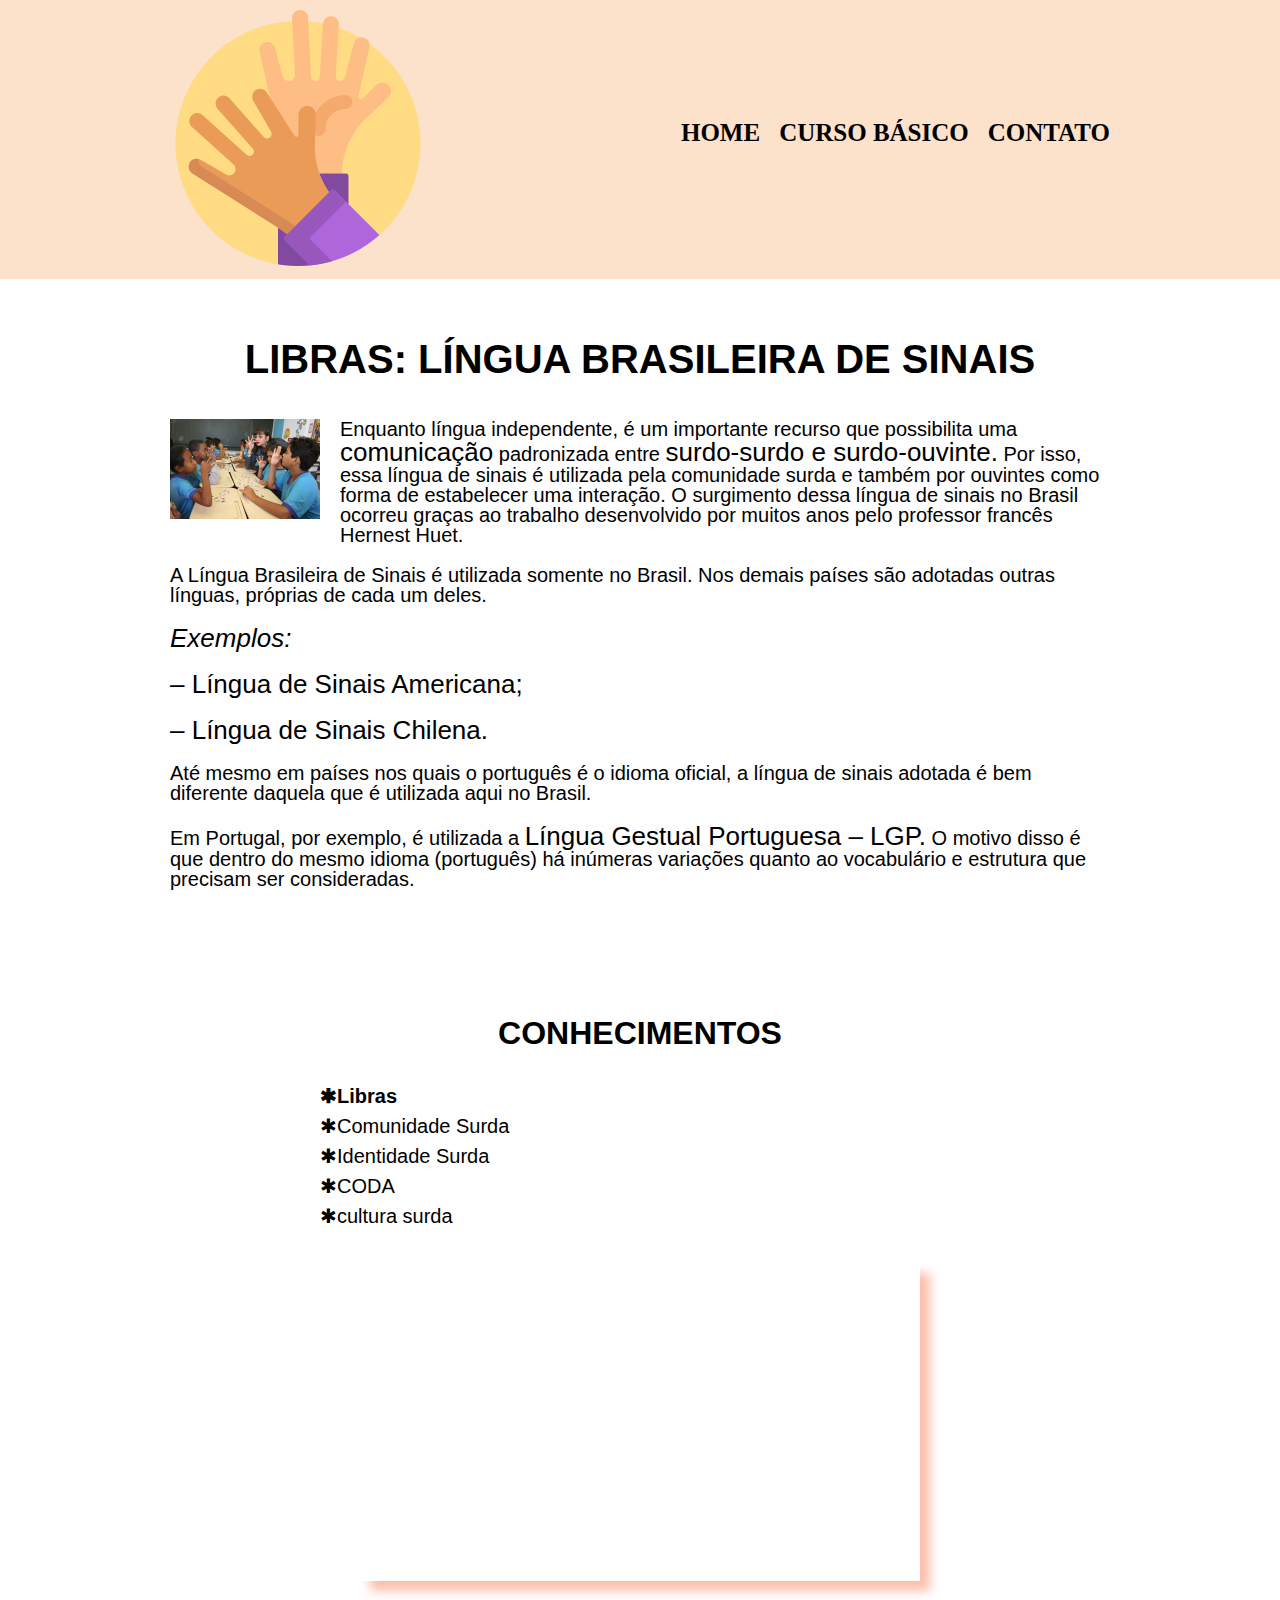
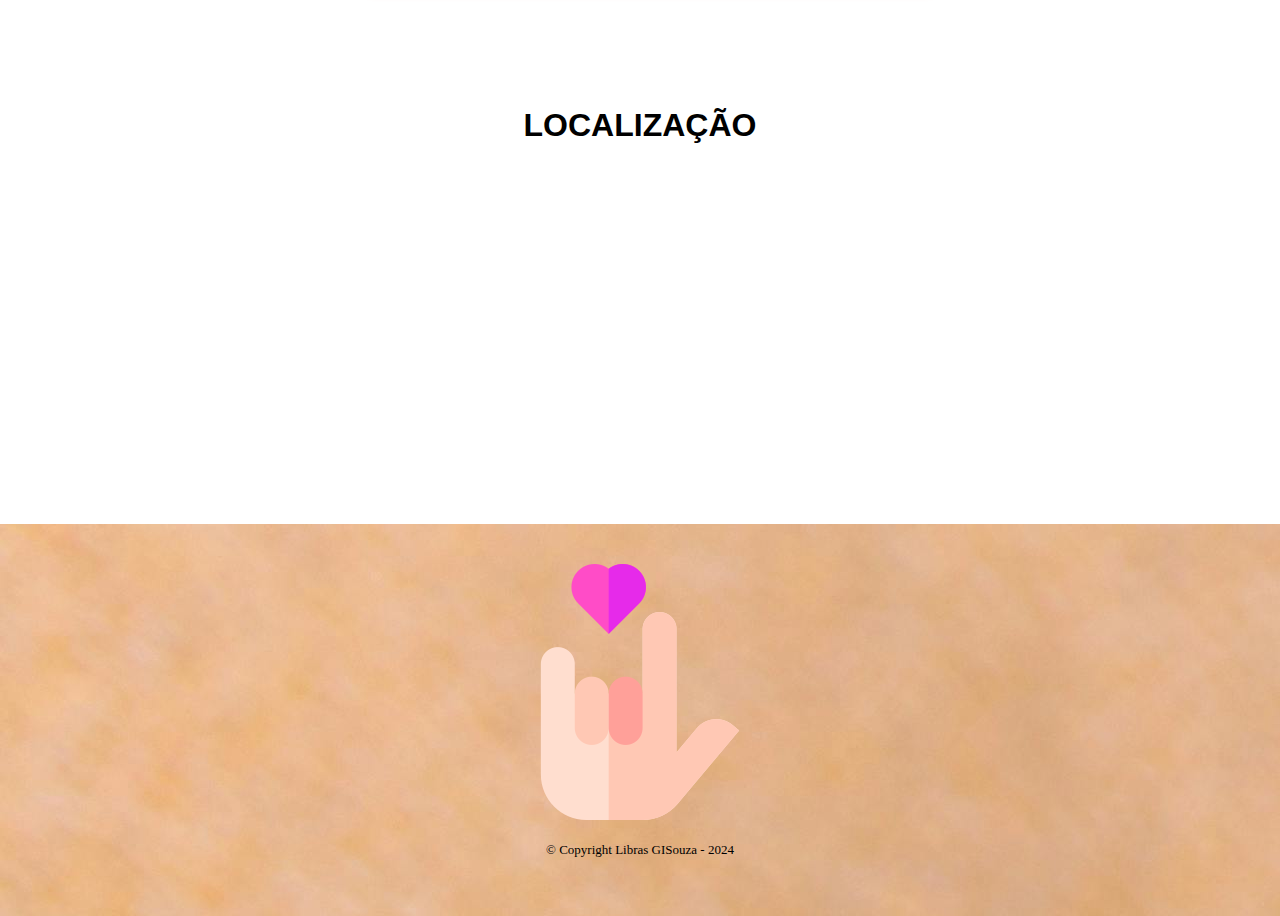
<file: index.html>
<!DOCTYPE html>
<html lang="pt-br">

	<head>
		<meta charset="UTF-8">
		<title>LIBRAS</title>
		<link rel="stylesheet" href="reset.css">
		<link rel="stylesheet" href="style.css">
		<link href="https://fonts.googleapis.com/css?family=Montserrat&display=swap" rel="stylesheet">

	</head>
	<body>
		<header>
			<div class="caixa">
				<h1><img src="logo.png"></h1>

				<nav>
					<ul>
						<li><a href="index.html">Home</a></li>
						<li><a href="produtos.html">Curso Básico</a></li>
						<li><a href="contato.html">Contato</a></li>
					</ul>
				</nav>
			</div>
		</header>

		<main>
			<section class="principal">
				<h2 class="titulo-principal">LIBRAS: Língua Brasileira de Sinais</h2>

				<img class="utensilios" src="utensilios.jpg" alt="Utensilios">

				<p>Enquanto língua independente, é um importante recurso que possibilita uma <strong>comunicação</strong> padronizada entre <strong>surdo-surdo e surdo-ouvinte.</strong> Por isso, essa língua de sinais é utilizada pela comunidade surda e também por ouvintes como forma de estabelecer uma interação. O surgimento dessa língua de sinais no Brasil ocorreu graças ao trabalho desenvolvido por muitos anos pelo professor francês Hernest Huet.</p>

				<p id="missao">A Língua Brasileira de Sinais é utilizada somente no Brasil. Nos demais países são adotadas outras línguas, próprias de cada um deles.</p>
				<p><em><strong>Exemplos:</strong></em></p>
				<p><strong>– Língua de Sinais Americana;</strong></p>
				<p><strong>– Língua de Sinais Chilena.</strong></p>
				<p>Até mesmo em países nos quais o português é o idioma oficial, a língua de sinais adotada é bem diferente daquela que é utilizada aqui no Brasil.</p>
				<p>Em Portugal, por exemplo, é utilizada a <strong>Língua Gestual Portuguesa – LGP.</strong> O motivo disso é que dentro do mesmo idioma (português) há inúmeras variações quanto ao vocabulário e estrutura que precisam ser consideradas.</p>
			</section>

			<section class="conhecimentos">
					<h3 class="titulo-principal">Conhecimentos</h3>

				<div class="conteudo-beneficios">

					<ul class="lista-beneficios">
						<li class="itens">Libras</li>
						<li class="itens">Comunidade Surda</li>
						<li class="itens">Identidade Surda</li>
						<li class="itens">CODA</li>
						<li class="itens">cultura surda</li>
					</ul>
				</div>

				<div class="video">
					<iframe width="100%" height="315" src="https://www.youtube.com/embed/OvndHGIva9o?si=lKgwxE40wLv9VvrP" title="YouTube video player" frameborder="0" allow="accelerometer; autoplay; clipboard-write; encrypted-media; gyroscope; picture-in-picture; web-share" allowfullscreen></iframe>
				</div>

			</section>

			<section class="mapa">
				<h3 class="titulo-principal">Localização</h3>

				<div class="mapa-conteudo">
					<iframe src="https://www.google.com/maps/embed?pb=!1m14!1m12!1m3!1d17591.747965262726!2d-9.332586734593702!3d38.790965311569096!2m3!1f0!2f0!3f0!3m2!1i1024!2i768!4f13.1!5e0!3m2!1spt-PT!2spt!4v1709405949317!5m2!1spt-PT!2spt" width="100%" height="300" style="border:0;" allowfullscreen="" loading="lazy" referrerpolicy="no-referrer-when-downgrade"></iframe>
				</div>
			</section>

		</main>
		<footer>
			<img src="gesto.png">
			<p class="copyright">&copy; Copyright Libras GISouza - 2024</p>
		</footer>
	</body>
</html>
</file>
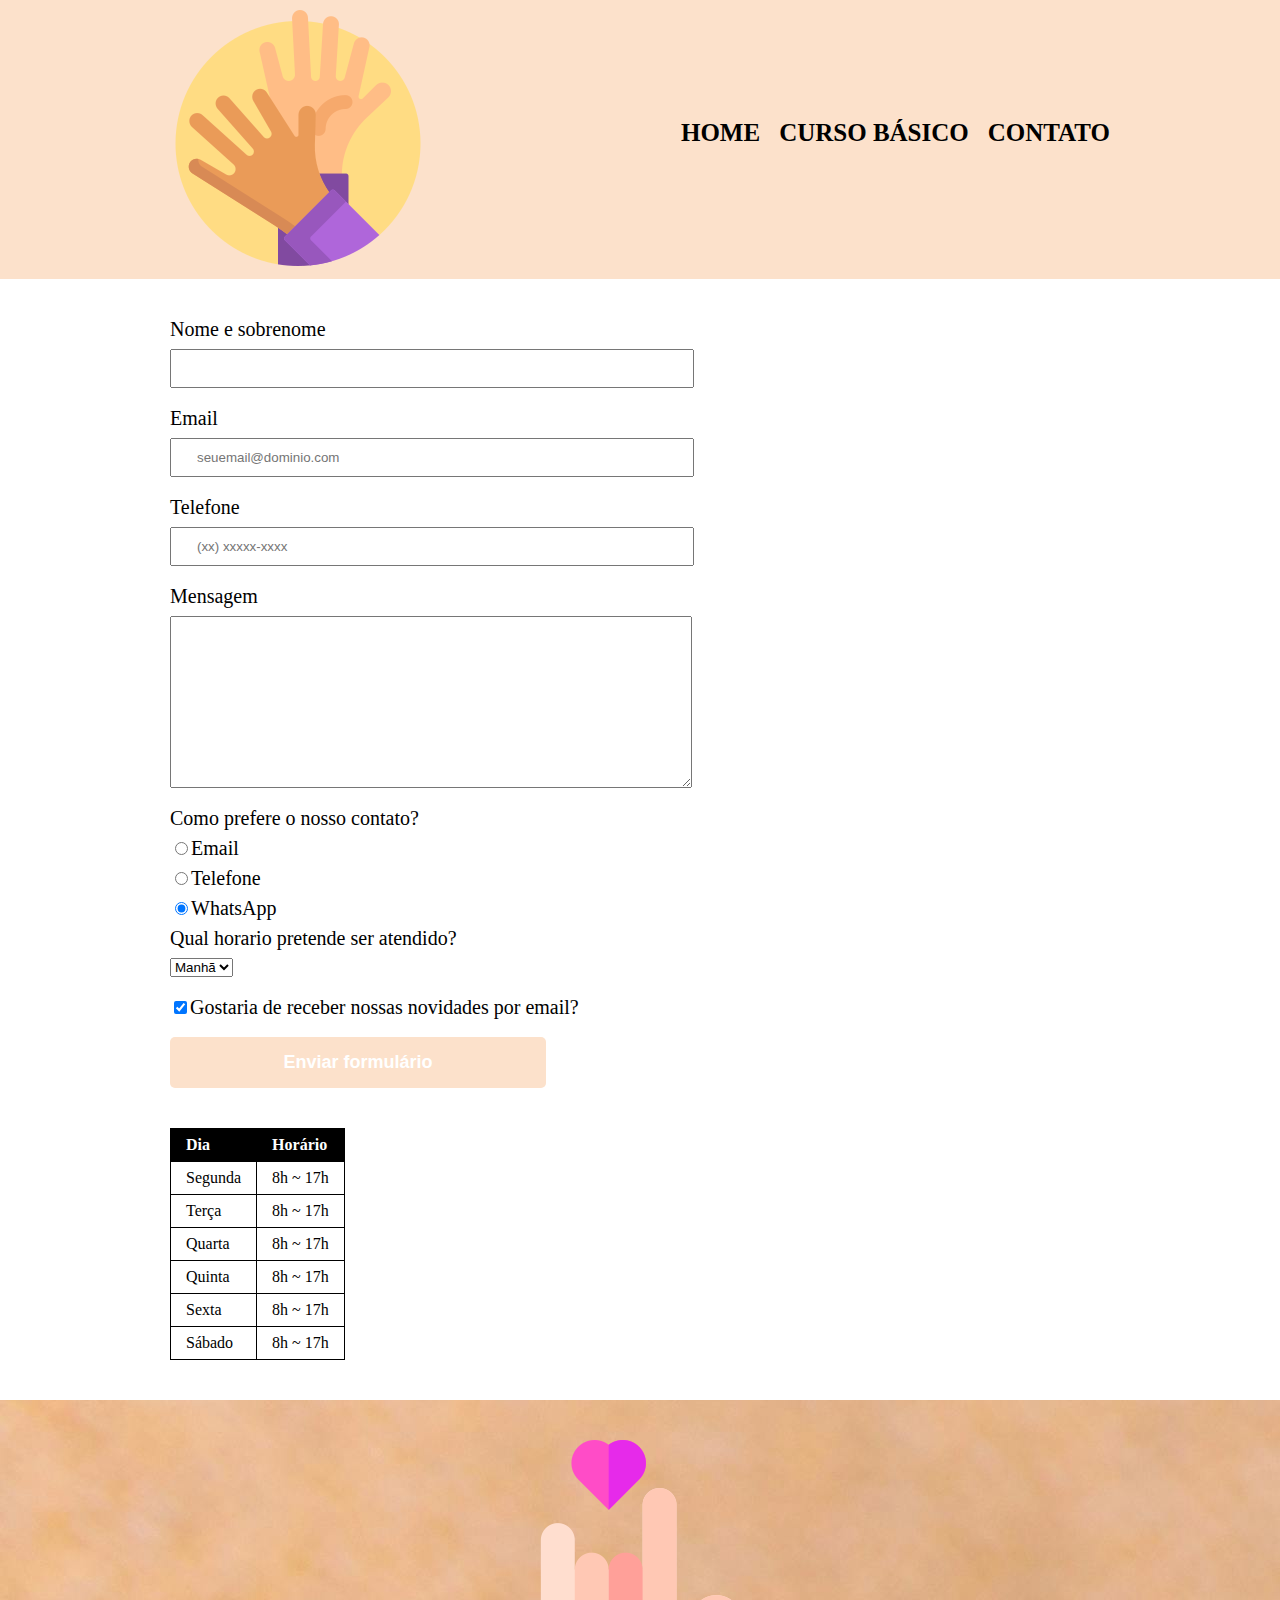
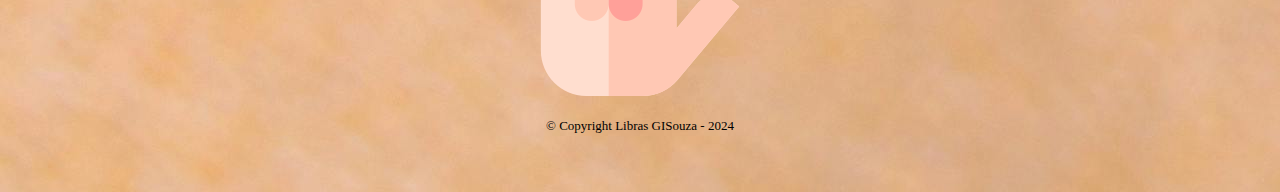
<file: contato.html>
<!DOCTYPE html>
<html>
	<head>
		<meta charset="UTF-8">
		<title>LIBRAS</title>
		<link rel="stylesheet" href="reset.css">
		<link rel="stylesheet" href="style.css">
		<link href="https://fonts.googleapis.com/css?family=Montserrat&display=swap" rel="stylesheet">

	</head>
	<body>
		<header>
			<div class="caixa">
				<h1><img src="logo.png" alt="logo da Libras"></h1>

				<nav>
					<ul>
						<li><a href="index.html">Home</a></li>
						<li><a href="produtos.html">Curso Básico</a></li>
						<li><a href="contato.html">Contato</a></li>
					</ul>
				</nav>
			</div>
		</header>

			<main>
				<form>
					<label for="nomesobrenome">Nome e sobrenome</label>
					<input type="text" id="nomesobrenome" class="input-padrao" required>

					<label for="email">Email</label>
					<input type="email" id="email" class="input-padrao" required placeholder="seuemail@dominio.com">

					<label for="telefone">Telefone</label>
					<input type="tel" id="telefone" class="input-padrao" required placeholder="(xx) xxxxx-xxxx">

					<label for="mensagem">Mensagem</label>
					<textarea cols="70" rows="10" id="mensagem" class="input-padrao" required></textarea>

					<fieldset>
						<legend>Como prefere o nosso contato?</legend>
						<label for="radio-email"><input type="radio" name="contato" value="email" id="radio-email">Email</label>
						
						<label for="radio-telefone"> <input type="radio" name="contato" value="telefone" id="radio-telefone">Telefone</label>
						
						<label for="radio-whatsapp"> <input type="radio" name="contato" value="whatsapp" id="radio-whatsapp" checked>WhatsApp</label>
					</fieldset>

					<fieldset>
						<legend>Qual horario pretende ser atendido?</legend>
						<select>
							<option>Manhã</option>
							<option>Tarde</option>
							<option>Noite</option>
						</select>
					</fieldset>

					<label class="checkbox"><input type="checkbox" checked>Gostaria de receber nossas novidades por email?</label>

					<input type="submit" value="Enviar formulário" class="enviar">
				</form>

				<table>
					<thead>
						<tr>
							<td>Dia</td>
							<td>Horário</td>
						</tr>
					</thead>
						<tbody>
							<tr>
								<td>Segunda</td>
								<td>8h ~ 17h</td>
							</tr>
							<tr>
								<td>Terça</td>
								<td>8h ~ 17h</td>
							</tr>
							<tr>
								<td>Quarta</td>
								<td>8h ~ 17h</td>
							</tr>
							<tr>
								<td>Quinta</td>
								<td>8h ~ 17h</td>
							</tr>
							<tr>
								<td>Sexta</td>
								<td>8h ~ 17h</td>
							</tr>
							<tr>
								<td>Sábado</td>
								<td>8h ~ 17h</td>
							</tr>
						</tbody>
				</table>
			</main>
		<footer>
			<img src="gesto.png" alt="logo I love you em Lingua de Sinais">
			<p class="copyright">&copy; Copyright Libras GISouza - 2024</p>
		</footer>
	</body>
</html>
</file>
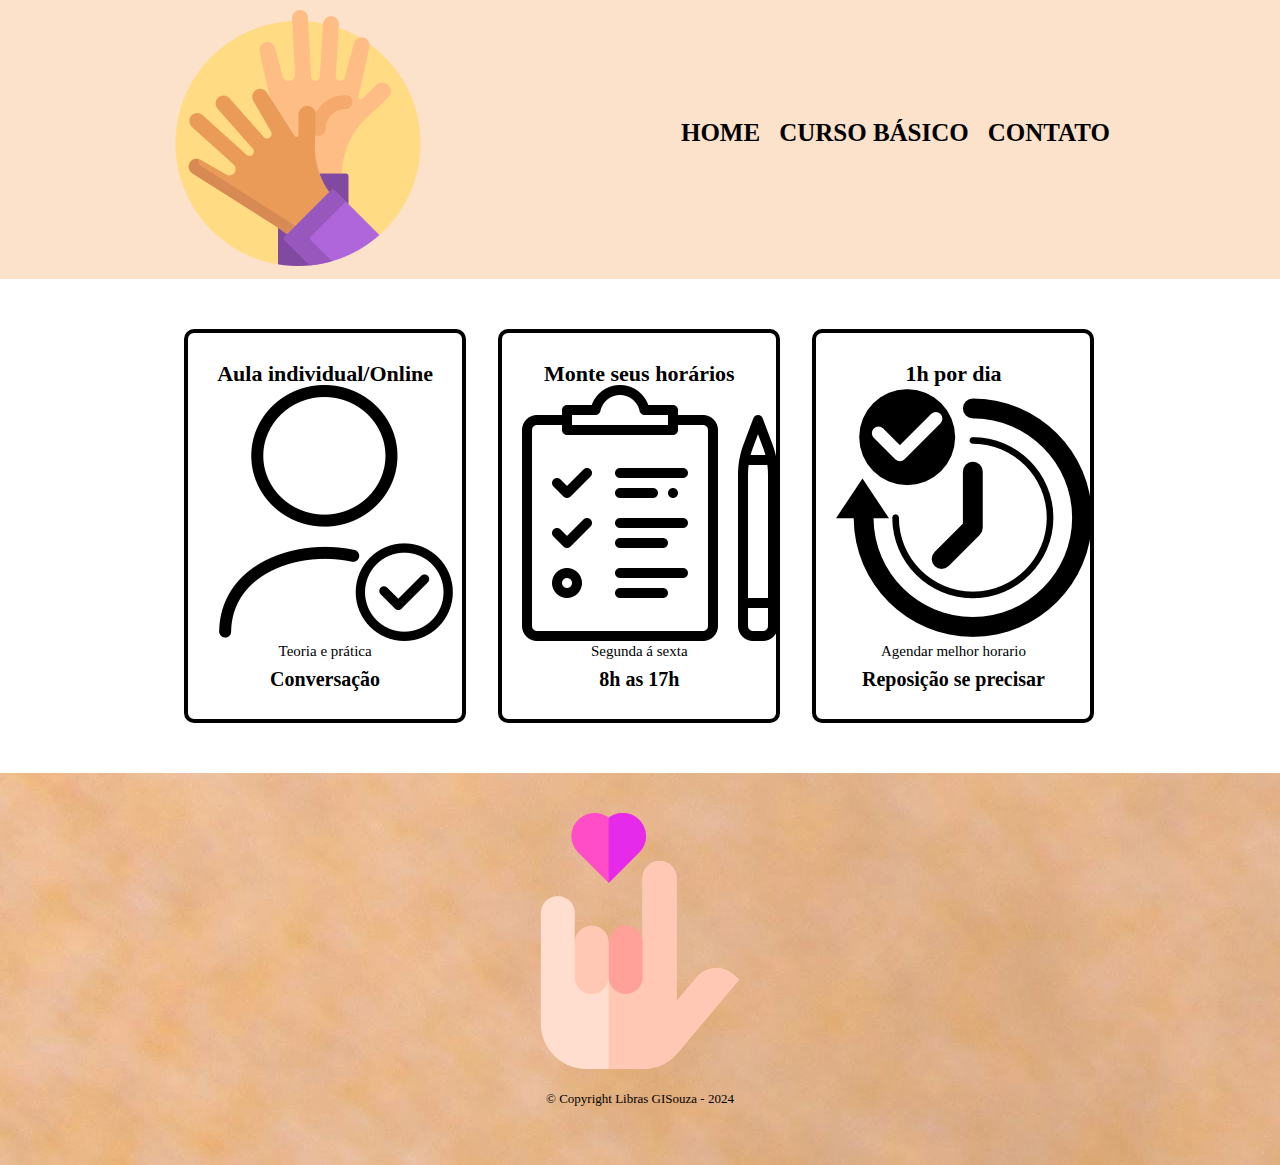
<file: produtos.html>
<!DOCTYPE html>
<html>
	<head>
		<meta charset="UTF-8">
		<title>LIBRAS</title>
		<link rel="stylesheet" href="reset.css">
		<link rel="stylesheet" href="style.css">
		<link href="https://fonts.googleapis.com/css?family=Montserrat&display=swap" rel="stylesheet">

	</head>
	<body>
		<header>
			<div class="caixa">
				<h1><img src="logo.png"></h1>

				<nav>
					<ul>
						<li><a href="index.html">Home</a></li>
						<li><a href="produtos.html">Curso Básico</a></li>
						<li><a href="contato.html">Contato</a></li>
					</ul>
				</nav>
			</div>
		</header>

		<main>
			<ul class="produtos">
				<li>
					<h2>Aula individual/Online</h2>
					<img src="individual.png">
					<p class="produto-descrição">Teoria e prática</p>
					<p class="produto-organizar">Conversação</p>
				</li>
				<li>
					<h2>Monte seus horários</h2>
					<img src="organizar.png">
					<p class="produto-descrição">Segunda á sexta</p>
					<p class="produto-organizar"> 8h as 17h</p>
				</li>
			 	<li>
			 		<h2>1h por dia</h2>
			 		<img src="tempos.png">
					<p class="produto-descrição">Agendar melhor horario</p>
					<p class="produto-organizar">Reposição se precisar</p>
			 	</li>
			</ul>
		</main>

		<footer>
			<img src="gesto.png">
			<p class="copyright">&copy; Copyright Libras GISouza - 2024</p>
		</footer>
	</body>
</html>
</file>
<file: style.css>
body {
	font-family: "Montserrat" sans-serif;
}

header {
	background: #fce1cb;
	padding: 10px 0;
}

.caixa {
	position: relative;
	width:940px;
	margin: 0 auto;
}

nav {
	position: absolute;
	top:110px;
	right: 0;
}

nav li {
	display: inline;
	margin: 0 0 0 15px;
}

nav a {
	text-transform: uppercase;
	color: #000000;
	font-weight: bold;
	font-size: 25px;
	text-decoration: none;
}

nav a:hover {
	color: purple;
	text-decoration: underline;
}

.produtos {
	width: 940px;
	margin: 0 auto;
	padding: 50px 0;
}

.produtos li {
	display: inline-block;
	text-align: center;
	width: 30%;
	vertical-align: top;
	margin: 0 1.5%;
	padding: 30px 20px;
	box-sizing: border-box;
	border: 4px solid #000000;
	border-radius: 10px;
}

.produtos li:hover {
	border-color: purple;
}

.produtos li:active {
	border-color: #000000;
}

.produtos li:hover h2{
	font-size: 32px;
}

.produtos h2 {
	font-size: 22px;
	font-weight: bold;
}

.produto-descrição {
	font-size: 15px;
}

.produto-organizar {
	font-size: 20px;
	font-weight: bold;
	margin-top: 10px;
}

footer {
	text-align: center;
	background: url("fundo.jpg");
	padding: 40px 0;
}

.copyright {
	color: #000000;
	font-size: 13px;
	margin: 20px 0;
}

main {
	color: #000000;
	width: 940px;
	margin: 0 auto;
}

form {
	margin: 40px 0;
}

form label, form legend {
	display: block;
	font-size: 20px;
	margin: 0 0 10px;
}

.input-padrao {
	display: block;
	margin: 0 0 20px;
	padding: 10px 25px;
	width: 50%;
}

.checkbox {
	margin: 20px 0;
}

.enviar {
	width: 40%;
	padding: 15px 0;
	background: #fce1cb;
	color: white;
	font-weight: bold;
	font-size: 18px;
	border: none;
	border-radius: 5px;
	transition: 1s all;
	cursor:pointer;
}

.enviar:hover {
	background: #000000;
	transform: scale(1.2);
}

table {
	margin: 20px 0 40px;
}

thead {
	background: #000000;
	color: white;
	font-weight: bold;
}

td, th{
	border: 1px solid #000000;
	padding: 8px 15px;
}



/*css da pagina inicial */
.Libras {
	width: 100%;
}

.titulo-principal{
	color: #000000;
	font-weight: bold;
	text-transform: uppercase;
	font-family: sans-serif;
	text-align: center;
	font-size: 2em;
	margin: 0 0 1em;
	clear: left;
}

.principal {
	padding: 3em 0;
	background: #FEFEFE;
	font-family: sans-serif;
	font-size: 20px;
	width: 940px;
	margin: 0 auto;
}

.principal p {
	font-family: sans-serif;
	margin: 0 0 1em;
}

.principal strong {
	font-size: 26px;
}

.principal em {
	font-style: italic;
}

.utensilios {
	width: 150px;
	float:left;
	margin: 0 20px 20px 0;
}

.mapa {
	padding: 3em 0;
}

.mapa-conteudo {
	width: 940px;
	margin: 0 auto;
}

.mapa p {
	margin: 0 0 2em;
	text-align: center;
}

.conhecimentos {
	padding: 3em 0;
}

.conteudo-beneficios {
	color: #000000;
	width: 640px;
	margin: 0 auto;
	font-family: sans-serif;
	font-size: 20px ;
}

.lista-beneficios {
	width: 40%;
	display: inline-block;
	vertical-align: top;
}

.itens {
	line-height: 1.5;
}

.itens:first-child {
	font-weight: bold;
}

.itens:before{
	content:"✱";
} 

.video {
	width: 560px;
	margin: 2em auto;
	opacity: 1;
	transition: 400ms;
	box-shadow: 10px 10px 10px 0 #febeac;
}

@media screen and (max-width:480px){
	.caixa, .principal, .conteudo-beneficios, .mapa-conteudo, .video {
		width: auto;
	}

	h1 {
		text-align: center;
	}

	nav{
		position: static;
	}

	.lista-beneficios {
		width: 100%;
	}
}
</file>
